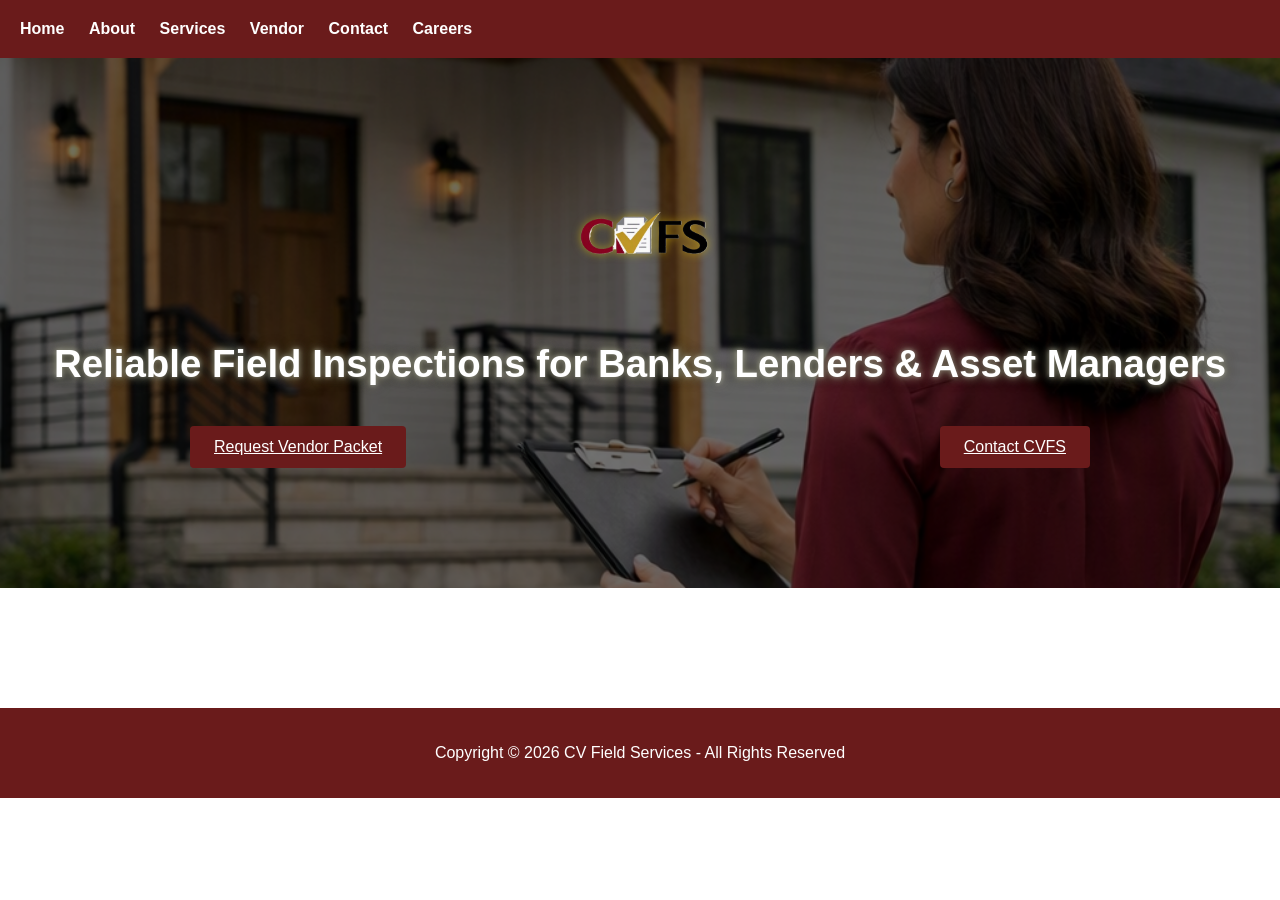
<file: index.html>
<!DOCTYPE html>
<html lang="en">
<head>
    <meta charset="UTF-8">
    <meta name="viewport" content="width=device-width, initial-scale=1.0">
    <title>CV Field Services</title>
    <link rel="stylesheet" href="assets/css/style.css">
</head>

<body>

<header>
    <nav>
        <a href="index.html">Home</a>
        <a href="about.html">About</a>
        <a href="services.html">Services</a>
        <a href="vendor.html">Vendor</a>
        <a href="contact.html">Contact</a>
	<a href="careers.html">Careers</a>
    </nav>
</header>

<section class="hero fade-in">

    <!-- Centered logo above headline -->
    <img class="hero-logo" src="assets/images/cvfs-logo-transparent.png" alt="CVFS Logo">

    <!-- Stronger, more readable headline -->
    <h1 class="hero-title">Reliable Field Inspections for Banks, Lenders & Asset Managers</h1>

<!-- Buttons split left + right -->
<div class="hero-buttons">
    <a href="vendor.html" class="left-btn">Request Vendor Packet</a>
    <a href="contact.html" class="right-btn">Contact CVFS</a>
</div>

    </div>

</section>

<main>
</main>

<footer>
    <p>Copyright © 2026 CV Field Services - All Rights Reserved</p>
</footer>

<script>
    document.querySelector(".left-btn").addEventListener("click", function() {
        window.location.href = "vendor.html";
    });

    document.querySelector(".right-btn").addEventListener("click", function() {
        window.location.href = "contact.html";
    });
</script>


</body>
</html>
</file>
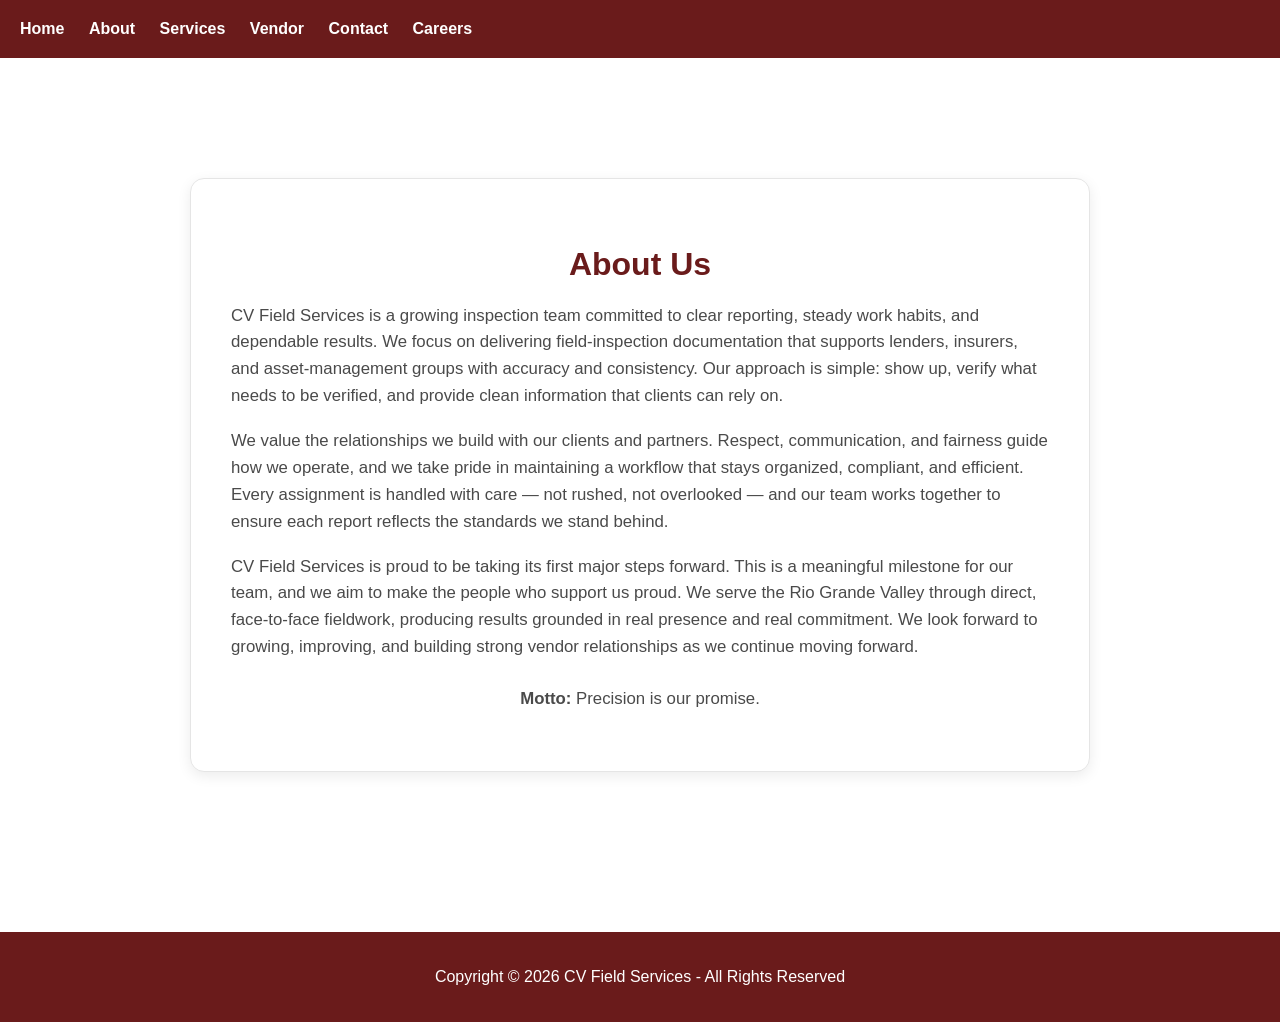
<file: about.html>
<!DOCTYPE html>
<html lang="en">
<head>
    <meta charset="UTF-8">
    <meta name="viewport" content="width=device-width, initial-scale=1.0">
    <title>CV Field Services</title>
    <link rel="stylesheet" href="assets/css/style.css">
</head>

<body>

<header>
    <nav>
        <a href="index.html">Home</a>
        <a href="about.html">About</a>
        <a href="services.html">Services</a>
        <a href="vendor.html">Vendor</a>
        <a href="contact.html">Contact</a>
	<a href="careers.html">Careers</a>
    </nav>
</header>

<main>

<section class="about-section fade-in">
    <div class="about-box fade-in">
        <h2>About Us</h2>
        <p>
            CV Field Services is a growing inspection team committed to clear reporting, steady work habits, 
            and dependable results. We focus on delivering field‑inspection documentation that supports lenders, 
            insurers, and asset‑management groups with accuracy and consistency. Our approach is simple: show up, 
            verify what needs to be verified, and provide clean information that clients can rely on.
        </p>

        <p>
            We value the relationships we build with our clients and partners. Respect, communication, and fairness 
            guide how we operate, and we take pride in maintaining a workflow that stays organized, compliant, and 
            efficient. Every assignment is handled with care — not rushed, not overlooked — and our team works together 
            to ensure each report reflects the standards we stand behind.
        </p>

        <p>
            CV Field Services is proud to be taking its first major steps forward. This is a meaningful milestone for 
            our team, and we aim to make the people who support us proud. We serve the Rio Grande Valley through direct, 
            face‑to‑face fieldwork, producing results grounded in real presence and real commitment. We look forward to 
            growing, improving, and building strong vendor relationships as we continue moving forward.
        </p>

        <p class="about-motto"><strong>Motto:</strong> Precision is our promise.</p>
    </div>
</section>

</main>

<footer>
    <p>Copyright © 2026 CV Field Services - All Rights Reserved</p>
</footer>

</body>
</html>
</file>
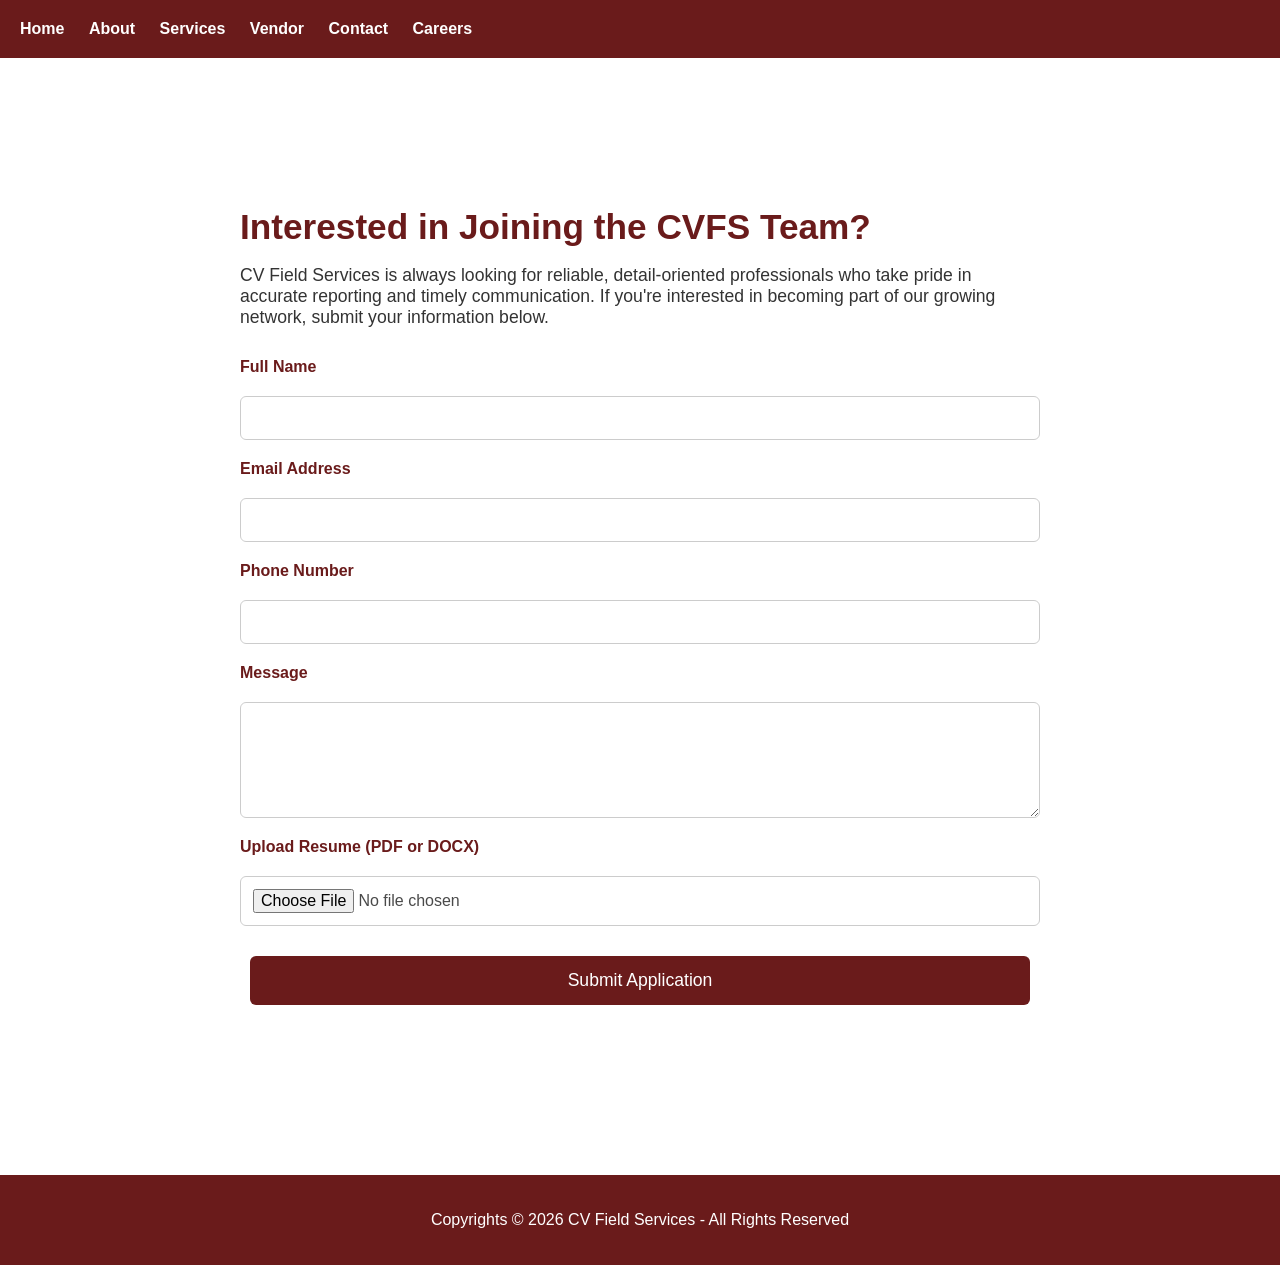
<file: careers.html>
<!DOCTYPE html>
<html lang="en">
<head>
    <meta charset="UTF-8">
    <meta name="viewport" content="width=device-width, initial-scale=1.0">
    <title>Careers - CV Field Services</title>
    <link rel="stylesheet" href="assets/css/style.css">
</head>
<body>
<header>
    <nav>
        <a href="index.html">Home</a>
        <a href="about.html">About</a>
        <a href="services.html">Services</a>
        <a href="vendor.html">Vendor</a>
        <a href="contact.html">Contact</a>
	<a href="careers.html">Careers</a>
    </nav>
</header>

<main>

<section class="careers fade-in">
    <h1 class="careers-title">Interested in Joining the CVFS Team?</h1>
    <p class="careers-intro">
        CV Field Services is always looking for reliable, detail‑oriented professionals 
        who take pride in accurate reporting and timely communication. 
        If you're interested in becoming part of our growing network, 
        submit your information below.
    </p>

    <form class="careers-form" action="#" method="POST" enctype="multipart/form-data">
        
        <label for="name">Full Name</label>
        <input type="text" id="name" name="name" required>

        <label for="email">Email Address</label>
        <input type="email" id="email" name="email" required>

        <label for="phone">Phone Number</label>
        <input type="tel" id="phone" name="phone">

        <label for="message">Message</label>
        <textarea id="message" name="message" rows="5" required></textarea>

        <label for="resume">Upload Resume (PDF or DOCX)</label>
        <input type="file" id="resume" name="resume" accept=".pdf,.doc,.docx" required>

        <button type="submit" class="careers-submit">Submit Application</button>
    </form>
</section>

</main>


<footer>
    <p>Copyrights © 2026 CV Field Services - All Rights Reserved</p>
</footer>

</body>
</html>
</file>
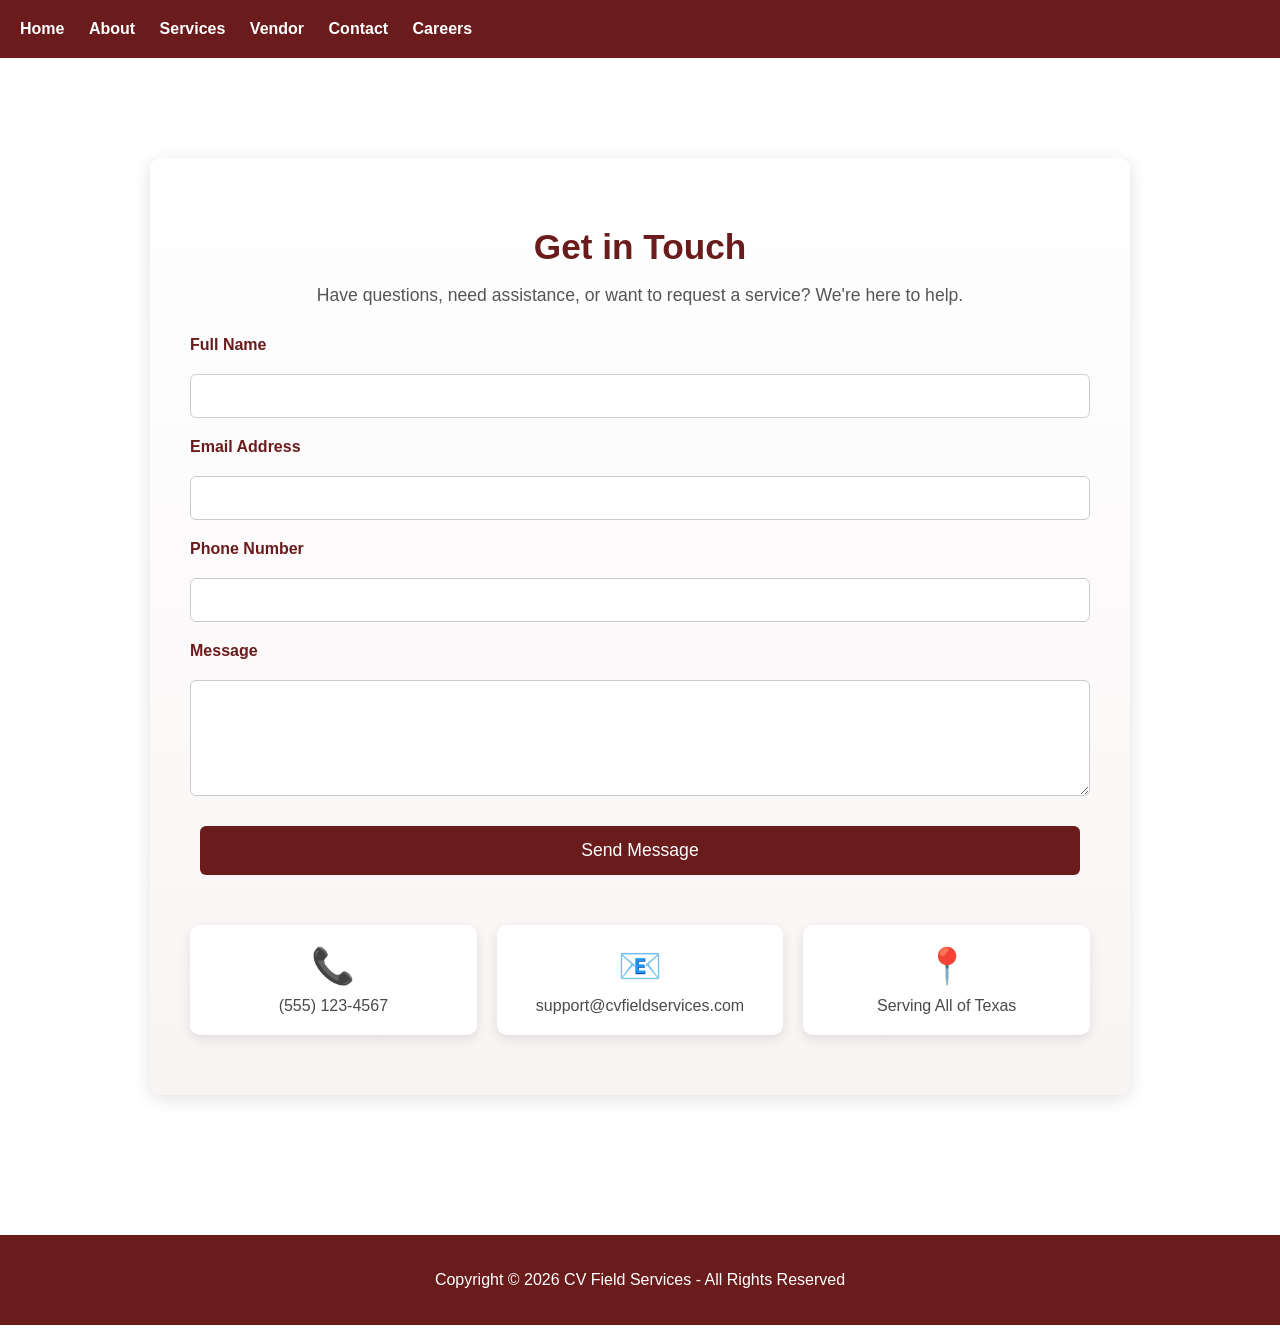
<file: contact.html>
<!DOCTYPE html>
<html lang="en">
<head>
    <meta charset="UTF-8">
    <meta name="viewport" content="width=device-width, initial-scale=1.0">
    <title>CV Field Services</title>
    <link rel="stylesheet" href="assets/css/style.css">
</head>

<body>

<header>
    <nav>
        <a href="index.html">Home</a>
        <a href="about.html">About</a>
        <a href="services.html">Services</a>
        <a href="vendor.html">Vendor</a>
        <a href="contact.html">Contact</a>
	<a href="careers.html">Careers</a>
    </nav>
</header>

<main>
    <section class="contact-wrapper fade-in">
        <h1 class="contact-title">Get in Touch</h1>
        <p class="contact-subtitle">Have questions, need assistance, or want to request a service? We're here to help.</p>

        <form class="contact-form" action="#" method="POST">
            <label for="name">Full Name</label>
            <input type="text" id="name" name="name" required>

            <label for="email">Email Address</label>
            <input type="email" id="email" name="email" required>

            <label for="phone">Phone Number</label>
            <input type="tel" id="phone" name="phone">

            <label for="message">Message</label>
            <textarea id="message" name="message" rows="5" required></textarea>

            <button type="submit" class="contact-submit">Send Message</button>
        </form>
    

<section class="contact-info fade-in">
    <div class="contact-item">
        <span class="contact-icon">📞</span>
        <p>(555) 123‑4567</p>
    </div>

    <div class="contact-item">
        <span class="contact-icon">📧</span>
        <p>support@cvfieldservices.com</p>
    </div>

    <div class="contact-item">
        <span class="contact-icon">📍</span>
        <p>Serving All of Texas</p>
    </div>
</section>

</main>



<footer>
    <p>Copyright © 2026 CV Field Services - All Rights Reserved</p>
</footer>

</body>
</html>
</file>
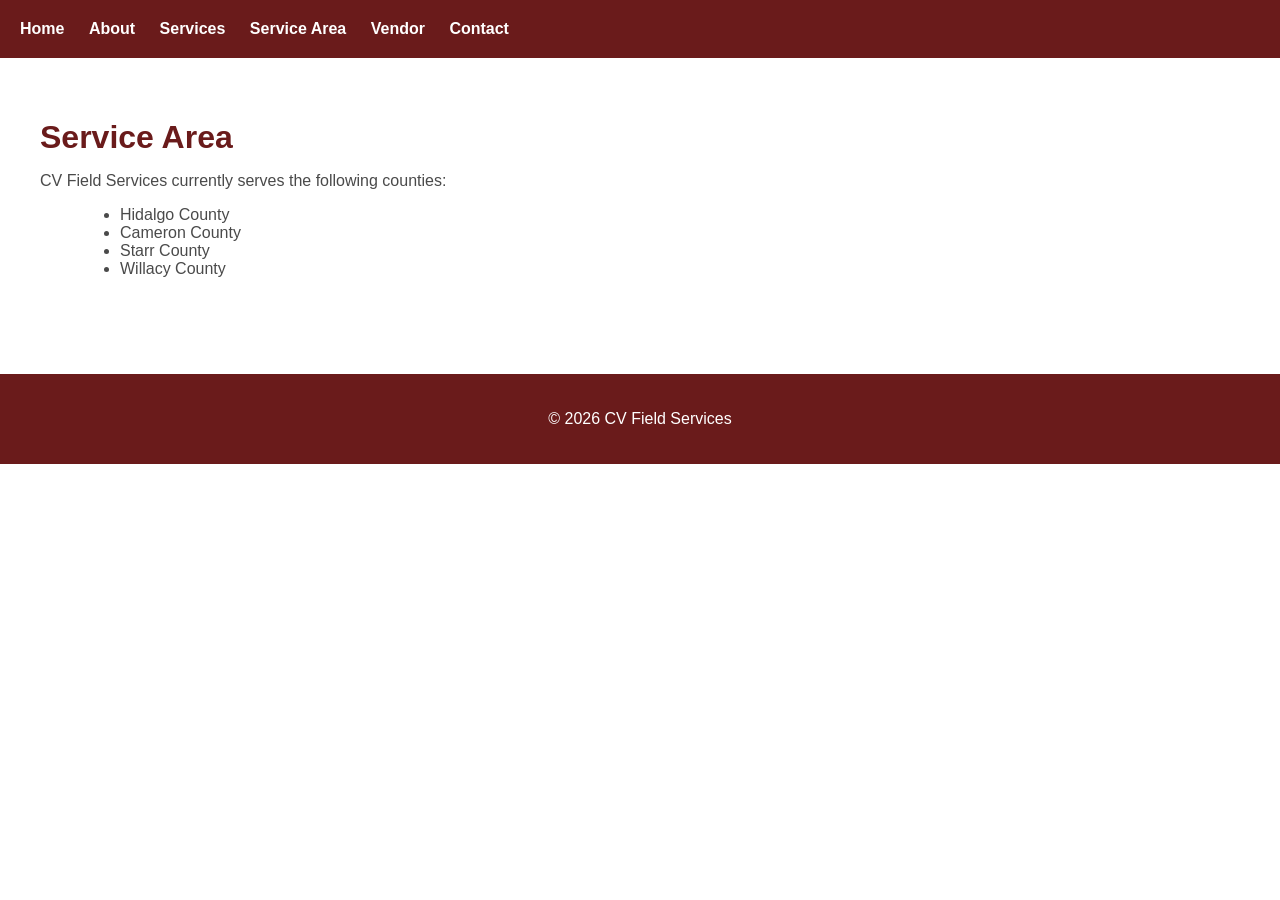
<file: service-area.html>
<!DOCTYPE html>
<html lang="en">
<head>
    <meta charset="UTF-8">
    <meta name="viewport" content="width=device-width, initial-scale=1.0">
    <title>CV Field Services</title>
    <link rel="stylesheet" href="assets/css/style.css">
</head>

<body>

<header>
    <nav>
        <a href="index.html">Home</a>
        <a href="about.html">About</a>
        <a href="services.html">Services</a>
        <a href="service-area.html">Service Area</a>
        <a href="vendor.html">Vendor</a>
        <a href="contact.html">Contact</a>
    </nav>
</header>

<main>
    <h1>Service Area</h1>
    <p>CV Field Services currently serves the following counties:</p>

    <ul>
        <li>Hidalgo County</li>
        <li>Cameron County</li>
        <li>Starr County</li>
        <li>Willacy County</li>
    </ul>
</main>


<footer>
    <p>© 2026 CV Field Services</p>
</footer>

</body>
</html>
</file>
<file: assets/css/style.css>
body {
    margin: 0;
    font-family: 'Open Sans', sans-serif;
    background: #FFFFFF;
    color: #4A4A4A;
}

header {
    background: #6A1B1B;
    padding: 20px;
}

nav a {
    color: #FFFFFF;
    margin-right: 20px;
    text-decoration: none;
    font-weight: 600;
}

nav a:hover {
    color: #D4AF37;
    transform: translateY(-2px);
}

.hero {
    position: relative;
    height: 450px;
    background-image: url('../images/inspector1.jpg');
    background-size: cover;
    background-position: center;
    background-repeat: no-repeat;

    display: flex;
    flex-direction: column;
    justify-content: center;
    align-items: center;

    color: #fff;
    text-align: center;
    padding: 40px;
}

/* Dark overlay for readability */
.hero::before {
    content: "";
    position: absolute;
    inset: 0;
    background: rgba(0,0,0,0.45);
    z-index: 1;
}

.hero h1,
.hero button {
    position: relative;
    z-index: 2;
}

button {
    background: #6A1B1B;
    color: #FFFFFF;
    padding: 12px 24px;
    border: none;
    margin: 10px;
    cursor: pointer;
    font-size: 16px;
}

button:hover {
    background: #8C2A2A;
    transform: scale(1.05);
}

footer {
    background: #6A1B1B;
    color: #FFFFFF;
    text-align: center;
    padding: 20px;
    margin-top: 40px;
}

h1, h2 {
    color: #6A1B1B;
    margin-bottom: 10px;
}

main {
    padding: 40px;
}

ul {
    list-style-type: disc;
    margin-left: 40px;
}

.fade-in {
    opacity: 0;
    transform: translateY(20px);
    animation: fadeInUp 0.8s ease forwards;
}

@keyframes fadeInUp {
    to {
        opacity: 1;
        transform: translateY(0);
    }
}

img {
    transition: transform 0.3s ease, box-shadow 0.3s ease;
}

img:hover {
    transform: scale(1.03);
    box-shadow: 0 4px 12px rgba(0,0,0,0.2);
}

html {
    scroll-behavior: smooth;
}

@media (max-width: 768px) {
  .image-container {
    max-height: 300px;
  }
}


.hero {
    position: relative;
    height: 450px;
    background-image: url('../images/inspector1.jpg');
    background-size: cover;
    background-position: center;
    background-repeat: no-repeat;

    display: flex;
    flex-direction: column;
    justify-content: center;
    align-items: center;

    padding: 40px;
    color: #fff;
    text-align: center;
}

/* Slightly darker overlay for readability */
.hero::before {
    content: "";
    position: absolute;
    inset: 0;
    background: rgba(0,0,0,0.55);
    z-index: 1;
}

/* Centered logo above headline */
.hero-logo {
    width: 200px;
    margin-bottom: 20px;
    z-index: 3;
    filter: drop-shadow(0 0 4px rgba(255, 215, 0, 0.5));
}

/* Stronger headline readability */
.hero-title {
    position: relative;
    z-index: 3;
    font-size: 2.4rem;
color: #FFFFFF;
    text-shadow:
        0 0 14px rgba(0,0,0,0.9),
        0 0 10px rgba(255,255,200,0.8),
	0 0 4px rgba(255,255,255,0.5);
}

/* Buttons split left + right */
.hero-buttons {
    position: relative;
    z-index: 3;
    margin-top: 30px;

    display: flex;
    justify-content: space-between;
    width: 100%;
    max-width: 900px;
}

/* Button styling */
.left-btn,
.right-btn {
    background: #6A1B1B;
    color: #FFFFFF;
    padding: 12px 24px;
    border: none;
    cursor: pointer;
    font-size: 16px;
    border-radius: 4px;
}

.left-btn:hover,
.right-btn:hover {
    background: #8C2A2A;
    transform: scale(1.05);
}

.careers {
    max-width: 800px;
    margin: 60px auto;
    padding: 20px;
    text-align: left;
}

.careers-title {
    font-size: 2.2rem;
    color: #6A1B1B;
    margin-bottom: 10px;
}

.careers-intro {
    font-size: 1.1rem;
    margin-bottom: 30px;
    color: #333;
}

.careers-form {
    display: flex;
    flex-direction: column;
    gap: 20px;
}

.careers-form label {
    font-weight: bold;
    color: #6A1B1B;
}

.careers-form input,
.careers-form textarea {
    padding: 12px;
    border: 1px solid #ccc;
    border-radius: 6px;
    font-size: 1rem;
}

.careers-submit {
    background-color: #6A1B1B;
    color: #fff;
    padding: 14px;
    border: none;
    border-radius: 6px;
    font-size: 1.1rem;
    cursor: pointer;
    transition: 0.3s;
}

.careers-submit:hover {
    background-color: #8C2A2A;
}

/* ========================= */
/*       Contact Icons       */
/* ========================= */

.contact-info {
    max-width: 900px;
    margin: 40px auto 20px;
    display: flex;
    justify-content: space-between;
    gap: 20px;
    text-align: center;
}

.contact-item {
    flex: 1;
    background: #fff;
    padding: 20px;
    border-radius: 10px;
    box-shadow: 0 4px 12px rgba(0,0,0,0.1);
}

.contact-icon {
    font-size: 2.2rem;
    color: #D4AF37; /* gold */
    display: block;
    margin-bottom: 10px;
}

.contact-item p {
    font-size: 1rem;
    color: #4A4A4A;
    margin: 0;
}

.contact-wrapper {
    max-width: 900px;
    margin: 60px auto;
    padding: 40px;
    background: #fff;
    border-radius: 12px;
    box-shadow: 0 4px 18px rgba(0,0,0,0.12);
}

.contact-title {
    font-size: 2.2rem;
    color: #6A1B1B;
    margin-bottom: 10px;
    text-align: center;
}

.contact-subtitle {
    text-align: center;
    font-size: 1.1rem;
    color: #555;
    margin-bottom: 30px;
}

.contact-form {
    display: flex;
    flex-direction: column;
    gap: 20px;
}

.contact-form label {
    font-weight: bold;
    color: #6A1B1B;
}

.contact-form input,
.contact-form textarea {
    padding: 12px;
    border: 1px solid #ccc;
    border-radius: 6px;
    font-size: 1rem;
}

.contact-submit {
    background-color: #6A1B1B;
    color: #fff;
    padding: 14px;
    border: none;
    border-radius: 6px;
    font-size: 1.1rem;
    cursor: pointer;
    transition: 0.3s;
}

.contact-submit:hover {
    background-color: #8C2A2A;
}

.contact-wrapper {
    background: linear-gradient(#fff, #f9f4f4);
}

.vendor-banner {
    position: relative;
    height: 280px;
    background-image: url('../images/paperwork-banner.jpg'); /* replace with your image */
    background-size: cover;
    background-position: center;
    background-repeat: no-repeat;
}

.vendor-banner-overlay {
    position: absolute;
    inset: 0;
    background: rgba(0,0,0,0.45);
}

.vendor-banner-title {
    position: relative;
    z-index: 2;
    color: #fff;
    text-align: center;
    padding-top: 80px;
    font-size: 2.6rem;
    text-shadow: 0 0 10px rgba(0,0,0,0.7);
}

.vendor-banner-subtitle {
    position: relative;
    z-index: 2;
    color: #f1f1f1;
    text-align: center;
    font-size: 1.2rem;
    margin-top: 10px;
}

.vendor-about,
.vendor-services,
.vendor-downloads,
.vendor-contact {
    max-width: 900px;
    margin: 40px auto;
    padding: 20px;
}

.vendor-about h2,
.vendor-services h2,
.vendor-downloads h2,
.vendor-contact h2 {
    color: #6A1B1B;
    font-size: 1.8rem;
    margin-bottom: 10px;
}

.vendor-services ul {
    list-style-type: disc;
    margin-left: 40px;
    color: #4A4A4A;
}

.vendor-downloads button {
    background: #6A1B1B;
    color: #fff;
    padding: 12px 24px;
    border: none;
    border-radius: 6px;
    margin: 10px;
    cursor: pointer;
    font-size: 1rem;
}

.vendor-downloads button:hover {
    background: #8C2A2A;
}

.vendor-contact {
    text-align: center;
    border-top: 2px solid #D4AF37;
    padding-top: 30px;
}

/* Banner */
.services-banner {
    position: relative;
    height: 260px;
    background-image: url('../images/paperwork-banner.jpg');
    background-size: cover;
    background-position: center;
}

.services-banner-overlay {
    position: absolute;
    inset: 0;
    background: rgba(0,0,0,0.45);
}

.services-banner-title {
    position: relative;
    z-index: 2;
    color: #fff;
    text-align: center;
    padding-top: 70px;
    font-size: 2.4rem;
}

.services-banner-subtitle {
    position: relative;
    z-index: 2;
    color: #f1f1f1;
    text-align: center;
    font-size: 1.1rem;
    margin-top: 10px;
}

/* Services Grid */
.services-grid {
    max-width: 1000px;
    margin: 40px auto;
    text-align: center;
}

.service-boxes {
    display: grid;
    grid-template-columns: repeat(auto-fit, minmax(260px, 1fr));
    gap: 20px;
    margin-top: 20px;
}

.service-box {
    background: #fff;
    padding: 25px;
    border-radius: 12px;
    box-shadow: 0 4px 12px rgba(0,0,0,0.1);
    transition: transform 0.3s ease;
}

.service-box:hover {
    transform: translateY(-6px);
}

.service-icon {
    font-size: 2.4rem;
    color: #D4AF37;
    display: block;
    margin-bottom: 10px;
}

/* Service Area */
.service-area {
    max-width: 900px;
    margin: 60px auto;
    text-align: center;
}

.service-area-map img {
    width: 100%;
    max-width: 500px;
    border-radius: 12px;
    box-shadow: 0 4px 12px rgba(0,0,0,0.1);
    margin: 20px auto;
}

.service-area-list {
    list-style-type: none;
    padding: 0;
    margin-top: 20px;
}

.service-area-list li {
    font-size: 1.1rem;
    margin: 6px 0;
}

/* Fade Up Animation */
.fade-in {
    opacity: 0;
    transform: translateY(20px);
    animation: fadeInUp 0.8s ease forwards;
}

@keyframes fadeInUp {
    to {
        opacity: 1;
        transform: translateY(0);
    }
}

/* Service Box Descriptions */
.service-desc {
    font-size: 0.95rem;
    color: #4A4A4A;
    margin-top: 10px;
    line-height: 1.4;
}

/* More spacing between boxes */
.service-box {
    background: #fff;
    padding: 30px;
    border-radius: 14px;
    box-shadow: 0 4px 12px rgba(0,0,0,0.1);
    transition: transform 0.3s ease;
    min-height: 200px;
}

/* Two-column Service Area layout */
.service-area-flex {
    display: flex;
    justify-content: space-between;
    align-items: flex-start;
    gap: 40px;
    margin-top: 30px;
}

.service-area-list {
    list-style-type: none;
    padding: 0;
    margin: 0;
    flex: 1;
    text-align: left;
}

.service-area-list li {
    font-size: 1.1rem;
    margin: 8px 0;
}

.service-area-map {
    flex: 1;
    text-align: right;
}

.service-area-map img {
    width: 100%;
    max-width: 420px;
    border-radius: 12px;
    box-shadow: 0 4px 12px rgba(0,0,0,0.1);
}


.about-section {
    max-width: 900px;
    margin: 60px auto;
    padding: 20px;
}

.about-box {
    background: #fff;
    padding: 40px;
    border-radius: 14px;
    box-shadow: 0 4px 14px rgba(0,0,0,0.08);
    border: 1px solid #e5e5e5;
}

.about-box h2 {
    font-size: 2rem;
    color: #6A1B1B;
    margin-bottom: 20px;
    text-align: center;
}

.about-box p {
    font-size: 1.05rem;
    color: #4A4A4A;
    line-height: 1.6;
    margin-bottom: 18px;
}

.about-motto {
    margin-top: 25px;
    font-size: 1.1rem;
    text-align: center;
    color: #333;
}

/* Fade Up Animation */
.fade-in {
    opacity: 0;
    transform: translateY(20px);
    animation: fadeInUp 0.8s ease forwards;
}

@keyframes fadeInUp {
    to {
        opacity: 1;
        transform: translateY(0);
    }
}
</file>
